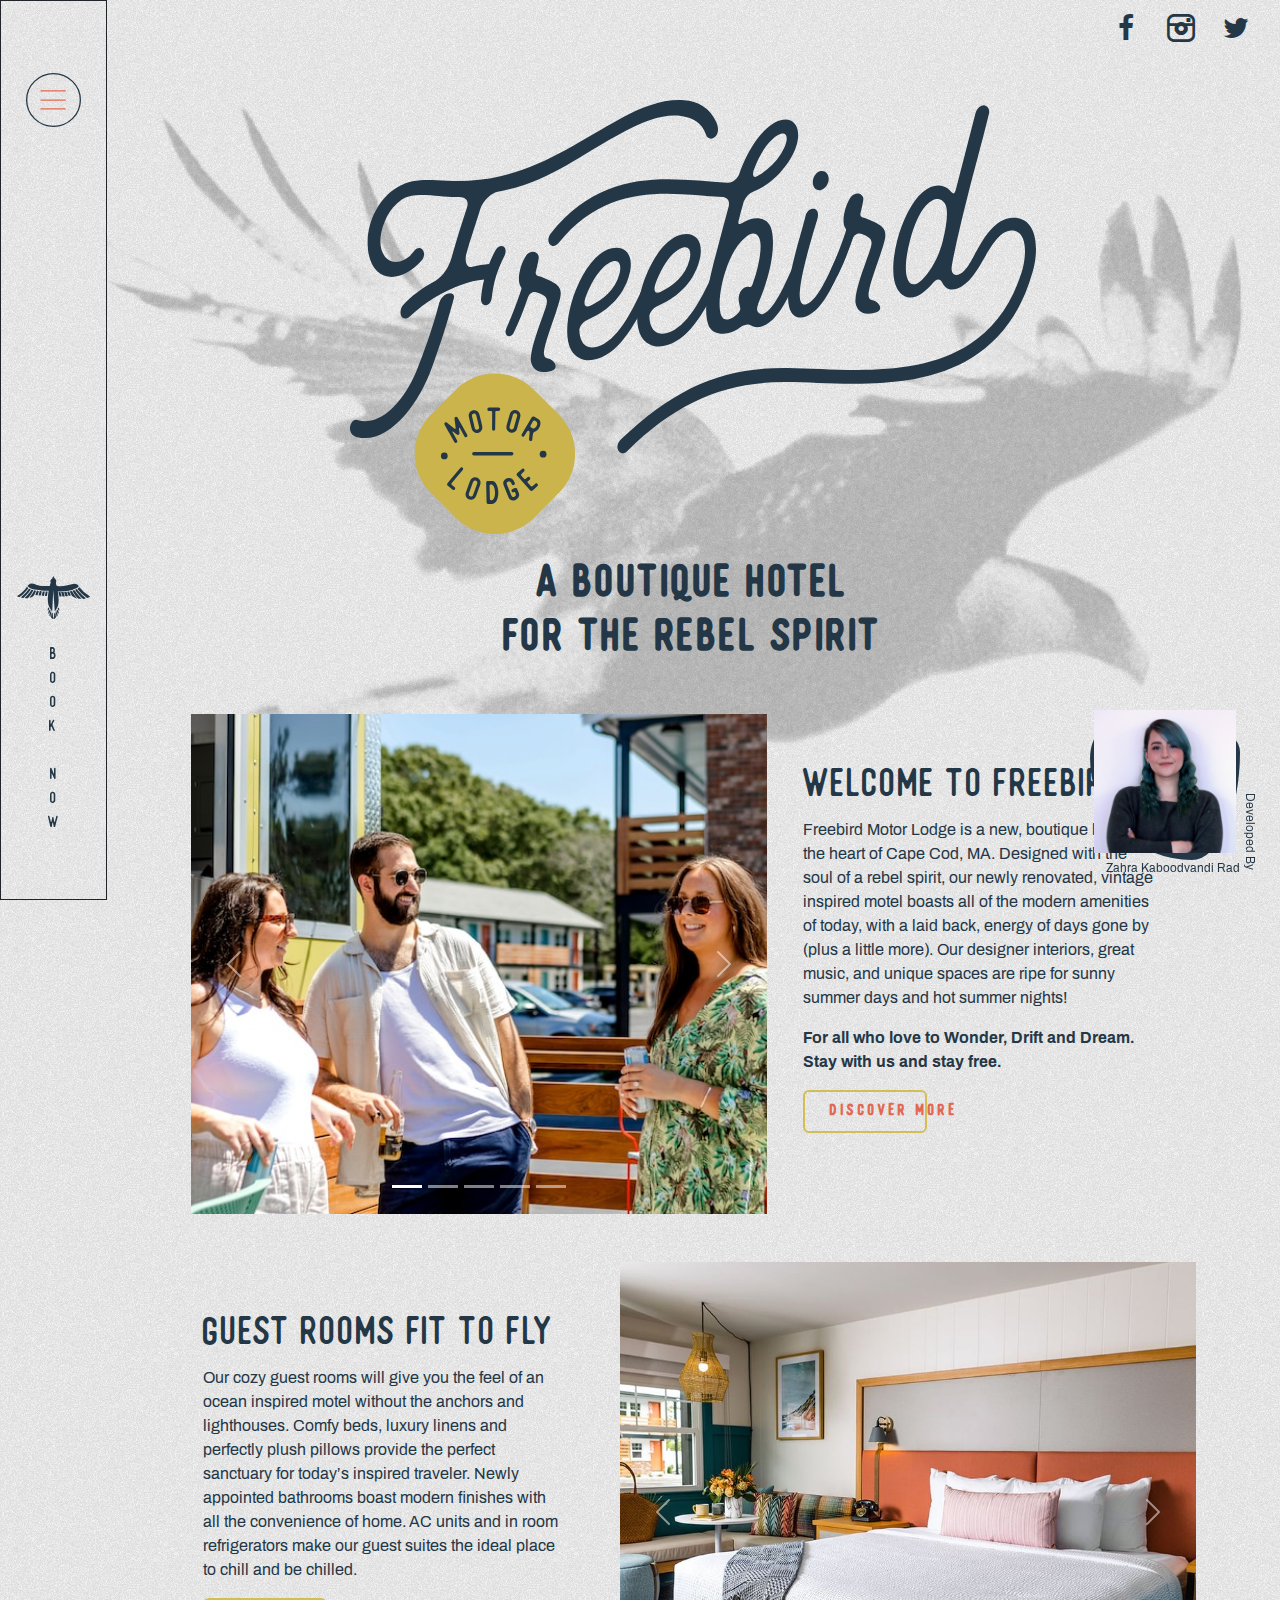
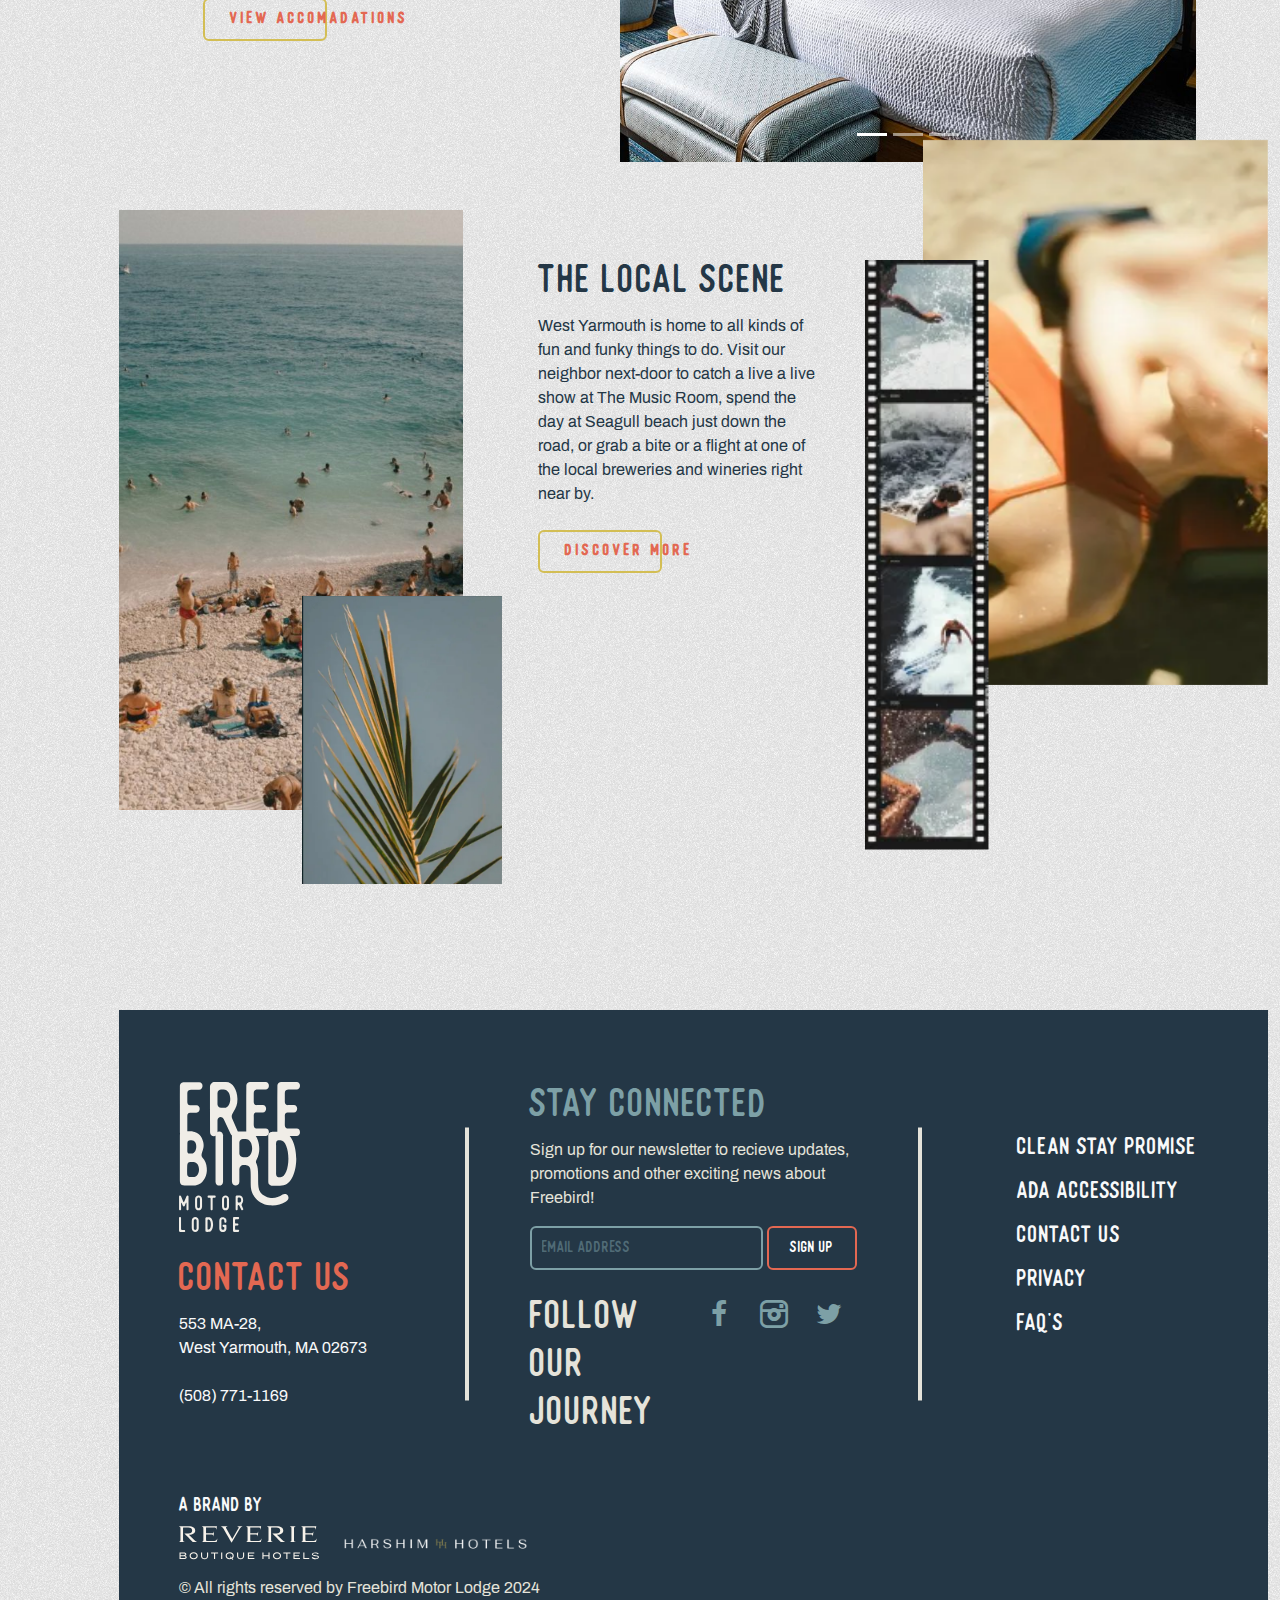
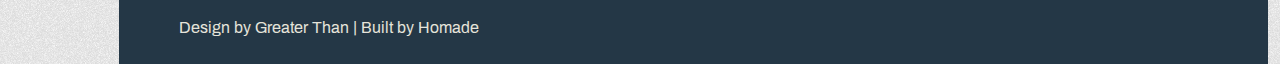
<file: index.html>
<!DOCTYPE html>
<html lang="en">

<head>
    <meta charset="UTF-8">
    <meta name="viewport" content="width=device-width, initial-scale=1.0">
    <title>Freebird Motor Lodge | A Boutique hotel For The Rebel Spirit</title>
    <link rel="stylesheet" href="font/fontello-906b2904/css/fontello.css">
    <link rel="stylesheet" href="styles/bootstrap.min.css">
    <link rel="stylesheet" href="fontello-6754ea83/css/fontello.css">
    <link rel="stylesheet" href="styles/master.css">
</head>

<body class="overflow-x-hidden">
    <div class="container-fluid">
        <div class="row">
            <aside
                class="d-none d-md-flex col-1 border border-dark h-100 py-5 px-xl-3 justify-content-between flex-column position-fixed align-items-center flex-wrap z-2">
                <figure class="w-75 d-flex justify-content-center mt-0 mt-lg-4 menu-hover" id="lg-button">
                    <img src="img/menu.svg" alt="" class="">
                </figure>
                <figure class="w-100 navBird-hover">
                    <img src="img/navBird.svg" alt="" class="w-100 mb-4">
                    <figcaption class="text-uppercase d-flex heritage justify-content-center pColor text-center">
                        b<br>o<br>
                        o<br>k<br><br>n<br>o<br>w</figcaption>
                </figure>
            </aside>
            <main class="col-12 col-md-11 position-absolute top-0 end-0 overflow-x-hidden">
                <div class="hero">
                    <figure
                        class="position-fixed position-sm-absolute d-flex d-md-none justify-content-center mt-5 menu menu-hover"
                        id="sm-menu">
                        <img src="img/menu.svg" alt="" class="">
                    </figure>
                    <div class="top-socials d-none d-md-flex position-absolute top-0
                    end-0 py-2 px-3">
                        <a href="">
                            <span class="icon-facebook fs-3 mx-2 pColor"></span>
                        </a>
                        <a href="">
                            <span class="icon-instagram fs-3 mx-2 pColor"></span>
                        </a>
                        <a href="">
                            <span class="icon-twitter fs-3 mx-2 pColor"></span>

                        </a>
                    </div>
                    <figure class="freeBird mx-auto mb-4">
                        <img src="img/freeBird.svg" alt="">
                    </figure>
                    <h1 class="heritage text-center pColor fw-bolder">A BOUTIQUE HOTEL <br> FOR THE REBEL SPIRIT</h1>
                </div>
                <section class="container w-100 px-md-3 px-lg-5">
                    <div class="row mt-5 px-lg-4 mb-5">
                        <div class="col-12 col-lg-7 slider">
                            <div id="carouselExampleIndicators" class="carousel slide h-100">
                                <div class="carousel-indicators">
                                    <button type="button" data-bs-target="#carouselExampleIndicators"
                                        data-bs-slide-to="0" class="active" aria-current="true"
                                        aria-label="Slide 1"></button>
                                    <button type="button" data-bs-target="#carouselExampleIndicators"
                                        data-bs-slide-to="1" aria-label="Slide 2"></button>
                                    <button type="button" data-bs-target="#carouselExampleIndicators"
                                        data-bs-slide-to="2" aria-label="Slide 3"></button>
                                    <button type="button" data-bs-target="#carouselExampleIndicators"
                                        data-bs-slide-to="3" aria-label="Slide 4"></button>
                                    <button type="button" data-bs-target="#carouselExampleIndicators"
                                        data-bs-slide-to="4" aria-label="Slide 5"></button>
                                </div>
                                <div class="carousel-inner h-100">
                                    <div class="carousel-item active h-100 position-relative">
                                        <img src="img/a1.jpg"
                                            class="d-block h-100 position-absolute top-50 start-50 translate-middle"
                                            alt="...">
                                    </div>
                                    <div class="carousel-item h-100 position-relative">
                                        <img src="img/a2.jpg"
                                            class="d-block h-100 position-absolute top-50 start-50 translate-middle"
                                            alt="...">
                                    </div>
                                    <div class="carousel-item h-100 position-relative">
                                        <img src="img/a5.jpg"
                                            class="d-block h-100 position-absolute top-50 start-50 translate-middle"
                                            alt="...">
                                    </div>
                                    <div class="carousel-item h-100 position-relative">
                                        <img src="img/a4.jpg"
                                            class="d-block h-100 position-absolute top-50 start-50 translate-middle"
                                            alt="...">
                                    </div>
                                    <div class="carousel-item h-100 position-relative">
                                        <img src="img/a3.jpg"
                                            class="d-block h-100 position-absolute top-50 start-50 translate-middle"
                                            alt="...">
                                    </div>
                                </div>
                                <button class="carousel-control-prev z-0" type="button"
                                    data-bs-target="#carouselExampleIndicators" data-bs-slide="prev">
                                    <span class="carousel-control-prev-icon" aria-hidden="true"></span>
                                    <span class="visually-hidden">Previous</span>
                                </button>
                                <button class="carousel-control-next z-0" type="button"
                                    data-bs-target="#carouselExampleIndicators" data-bs-slide="next">
                                    <span class="carousel-control-next-icon" aria-hidden="true"></span>
                                    <span class="visually-hidden">Next</span>
                                </button>
                            </div>
                        </div>
                        <div class="col-12 col-lg-5 pe-md-5 pe-lg-3 pe-xl-5 mt-5 mt-lg-0 mt-xl-5 ps-lg-4 ps-xl-4 mb-5">
                            <h2 class="heritage pColor text-uppercase fs-1">welcome to freebird</h2>
                            <p class="arch-reg pColor">Freebird Motor Lodge is a new, boutique hotel in the heart of
                                Cape Cod, MA. Designed with the soul of a rebel spirit,
                                our newly renovated, vintage inspired motel boasts all of the modern amenities of today,
                                with a laid back, energy of
                                days gone by (plus a little more). Our designer interiors, great music, and unique
                                spaces are ripe for sunny summer days
                                and hot summer nights!</p>
                            <p class="arch-bold pColor">
                                For all who love to Wonder, Drift and Dream.
                                <br>
                                Stay with us and stay free.
                            </p>
                            <a href="" class="text-decoration-none  rounded discover py-2 position-relative">
                                <span
                                    class="ml-5 heritage text-uppercase aColor text-decoration-none fw-bold position-absolute">discover
                                    more</span>
                            </a>
                        </div>
                    </div>
                    <div class="row mt-5 px-lg-4">
                        <div class="col-12 col-lg-5 pe-md-5 pe-lg-3 pe-xl-5 mt-5 mt-lg-5 mt-xl-5 ps-lg-4 ps-xl-4 mb-5">
                            <h2 class="heritage pColor text-uppercase fs-1">GUEST ROOMS FIT TO FLY
                            </h2>
                            <p class="arch-reg pColor">Our cozy guest rooms will give you the feel of an ocean inspired
                                motel without the anchors and lighthouses. Comfy beds,
                                luxury linens and perfectly plush pillows provide the perfect sanctuary for today’s
                                inspired traveler. Newly appointed
                                bathrooms boast modern finishes with all the convenience of home. AC units and in room
                                refrigerators make our guest
                                suites the ideal place to chill and be chilled.
                            </p>
                            <a href="" class="text-decoration-none  rounded discover py-2 position-relative">
                                <span
                                    class="ml-5 heritage text-uppercase aColor text-decoration-none fw-bold position-absolute">view
                                    accomadations</span>
                            </a>
                        </div>
                        <div class="col-12 col-lg-7 slider">
                            <div id="carousel2ExampleIndicators" class="carousel slide h-100">
                                <div class="carousel-indicators">
                                    <button type="button" data-bs-target="#carousel2ExampleIndicators"
                                        data-bs-slide-to="0" class="active" aria-current="true"
                                        aria-label="Slide 1"></button>
                                    <button type="button" data-bs-target="#carousel2ExampleIndicators"
                                        data-bs-slide-to="1" aria-label="Slide 2"></button>
                                    <button type="button" data-bs-target="#carousel2ExampleIndicators"
                                        data-bs-slide-to="2" aria-label="Slide 3"></button>
                                </div>
                                <div class="carousel-inner h-100">
                                    <div class="carousel-item active h-100 position-relative">
                                        <img src="img/b1.jpg"
                                            class="d-block h-100 position-absolute top-50 start-50 translate-middle"
                                            alt="...">
                                    </div>
                                    <div class="carousel-item h-100 position-relative">
                                        <img src="img/b2.jpg"
                                            class="d-block h-100 position-absolute top-50 start-50 translate-middle"
                                            alt="...">
                                    </div>
                                    <div class="carousel-item h-100 position-relative">
                                        <img src="img/b3.jpg"
                                            class="d-block h-100 position-absolute top-50 start-50 translate-middle"
                                            alt="...">
                                    </div>
                                </div>
                                <button class="carousel-control-prev" type="button"
                                    data-bs-target="#carousel2ExampleIndicators" data-bs-slide="prev">
                                    <span class="carousel-control-prev-icon" aria-hidden="true"></span>
                                    <span class="visually-hidden">Previous</span>
                                </button>
                                <button class="carousel-control-next" type="button"
                                    data-bs-target="#carousel2ExampleIndicators" data-bs-slide="next">
                                    <span class="carousel-control-next-icon" aria-hidden="true"></span>
                                    <span class="visually-hidden">Next</span>
                                </button>
                            </div>
                        </div>
                    </div>

                </section>
                <div class="last container w-100 px-md-3 px-lg-0">
                    <div
                        class="row mt-5 flex-column flex-lg-row justify-content-center align-content-center w-100 mx-auto">
                        <div class="col-12 col-lg-4 position-relative px-lg-0">
                            <figure class="position-absolute ms-2 ms-md-0 c1">
                                <img src="img/c1.jpg" alt="" class="object-fit-cover w-100 h-100">
                            </figure>
                            <figure class="position-absolute me-2 me-md-0 c2">
                                <img src="img/c2.webp" alt="" class="w-100">
                            </figure>
                        </div>
                        <div class="col-12 col-lg-4">
                            <div class="col-12 pe-md-5 pe-lg-5 pe-xl-5 mt-5 mt-lg-5 mt-xl-5 ps-xl-4 mb-5">
                                <h2 class="heritage pColor text-uppercase fs-1">THE LOCAL SCENE</h2>
                                <p class="arch-reg pColor mt-2 mb-4">West Yarmouth is home to all kinds of fun and funky
                                    things to
                                    do. Visit our neighbor next-door to catch a live a live
                                    show at The Music Room, spend the day at Seagull beach just down the road, or grab a
                                    bite or a flight at one of the
                                    local breweries and wineries right near by.
                                </p>
                                <a href="" class="text-decoration-none  rounded discover py-2 position-relative">
                                    <span
                                        class="ml-5 heritage text-uppercase aColor text-decoration-none fw-bold position-absolute">discover
                                        more</span>
                                </a>
                            </div>
                        </div>
                        <div class="col-12 col-lg-4 d-none d-lg-flex position-relative">
                            <figure class="position-absolute start-50 c3 z-2">
                                <img src="img/c3.webp" alt="" class="object-fit-cover w-100">
                            </figure>
                            <figure class="position-absolute c4">
                                <img src="img/c4.webp" alt="" class="object-fit-cover w-100 h-100">
                            </figure>
                        </div>
                    </div>
                </div>
                <footer class="py-4 px-md-5">
                    <div class="container mx-0">
                        <div class="row justify-content-between">
                            <div class="mt-5 col-lg-3">
                                <a href="" class="footerBird d-flex mb-4">
                                    <img src="img/f2.svg" alt="" class="w-100 h-100">
                                </a>
                                <div class="d-flex flex-column">
                                    <h4 class="aColor text-uppercase heritage fs-1">contact us</h4>
                                    <a href="" class="text-decoration-none text-light contact arch-reg extraColor">
                                        553 MA-28,
                                        <br>
                                        West Yarmouth, MA 02673
                                    </a>
                                    <a href=""
                                        class="text-decoration-none text-light contact mt-4 arch-reg extraColor">(508)
                                        771-1169</a>
                                </div>
                            </div>
                            <div class="mt-5 col-lg-4 divider position-relative">
                                <h4 class="hColor text-uppercase heritage fs-1">stay connected</h4>
                                <p class="extraColor arch-reg">Sign up for our newsletter to recieve updates, promotions
                                    and
                                    other exciting news
                                    about Freebird!</p>
                                <div class="d-flex gap-1">
                                    <input type="text" name=""
                                        class="rounded w-25 i1 heritage text-light text-uppercase"
                                        placeholder="Email Address">
                                    <input type="button" value="SIGN UP" class="rounded w-25 i2 heritage">
                                </div>
                                <div class="d-flex mt-4 footerSocial">
                                    <h4 class="text-uppercase extraColor fs-1 heritage">follow our journey</h4>
                                    <a href="">
                                        <span class="icon-facebook fs-3 mx-2 hColor"></span>
                                    </a>
                                    </a>
                                    <a href="">
                                        <span class="icon-instagram fs-3 mx-2 hColor"></span>
                                    </a>
                                    <a href="">
                                        <span class="icon-twitter fs-3 mx-2 hColor"></span>

                                    </a>
                                </div>
                            </div>
                            <div class="mt-5 col-lg-3">
                                <ul class="list-unstyled mt-lg-5 ms-lg-5">
                                    <li class="mb-2">
                                        <a href=""
                                            class="text-uppercase text-decoration-none text-light heritage fs-4">clean
                                            stay
                                            promise</a>
                                    </li>
                                    <li class="mb-2">
                                        <a href=""
                                            class="text-uppercase text-decoration-none text-light heritage fs-4">ada
                                            accessibility</a>
                                    </li>
                                    <li class="mb-2">
                                        <a href=""
                                            class="text-uppercase text-decoration-none text-light heritage fs-4">contact
                                            us</a>
                                    </li>
                                    <li class="mb-2">
                                        <a href=""
                                            class="text-uppercase text-decoration-none text-light heritage fs-4">privacy</a>
                                    </li>
                                    <li class="mb-2">
                                        <a href=""
                                            class="text-uppercase text-decoration-none text-light heritage fs-4">faq's</a>
                                    </li>
                                </ul>
                            </div>
                        </div>
                    </div>
                    <div class="container mx-0">
                        <div class="row flex-column flex-xxl-row mt-lg-5 justify-content-xxl-between">
                            <div class="flex-xxl-fill col-xxl-4 d-flex
                            flex-column">
                                <h5 class="text-uppercase heritage text-light">a brand by</h5>
                                <div class="d-flex flex-column flex-sm-row w-100 logos">
                                    <img src="img/f3.svg" alt="" class="">
                                    <img src="img/f1.png" alt="" class="">
                                </div>
                            </div>
                            <div class="mt-xxl-4 col-xxl-4 arch-reg extraColor mt-3 d-flex flex-wrap">© All rights reserved by Freebird
                                Motor Lodge 2024
                            </div>
                            <div class="mt-xxl-4 col-xxl-4 arch-reg extraColor mt-3 cRight">
                                Design by
                                <a href="" class="extraColor text-decoration-none">Greater Than</a>
                                | Built by
                                <a href="" class="extraColor text-decoration-none">Homade</a>
                            </div>
                        </div>
                    </div>
                </footer>
                <img src="img/hero.webp" alt="" class="position-absolute z-n1">
                <div class="sm-nav position-fixed start-0" id="menu">
                    <a href="" class="w-25 d-flex justify-content-center align-content-center mx-auto">
                        <img src="img/freeBird.svg" alt="" class="w-100 object-fit-cover">
                    </a>
                    <nav class="container w-100">
                        <ul class="list-unstyled row w-100">
                            <li class="w-100 ps-5">
                                <a href="" class="text-decoration-none pColor heritage text-uppercase fs-1">BOOK NOW</a>
                            </li>
                            <li class="w-100 ps-5">
                                <a href="" class="text-decoration-none pColor heritage text-uppercase fs-1">Specials</a>
                            </li>
                            <li class="w-100 ps-5">
                                <a href="" class="text-decoration-none pColor heritage text-uppercase fs-1">THE VIBE
                                    GALLERY</a>
                            </li>
                            <li class="w-100 ps-5">
                                <a href=""
                                    class="text-decoration-none pColor heritage text-uppercase fs-1">Accommodations</a>
                            </li>
                            <li class="w-100 ps-5">
                                <a href="" class="text-decoration-none pColor heritage text-uppercase fs-1">The Local
                                    Scene</a>
                            </li>
                            <li class="w-100 ps-5">
                                <a href="" class="text-decoration-none pColor heritage text-uppercase fs-1">Hotel
                                    Amenities</a>
                            </li>
                            <li class="w-100 ps-5">
                                <a href="" class="text-decoration-none pColor heritage text-uppercase fs-1">our blog</a>
                            </li>
                            <li class="w-100 ps-5">
                                <a href="" class="text-decoration-none pColor heritage text-uppercase fs-1">Contact
                                    US</a>
                            </li>
                        </ul>
                    </nav>
                </div>
            </main>
        </div>
    </div>
    <div class="zahra position-fixed d-flex justify-content-center align-items-center">
        <p class="position-absolute d-flex justify-content-end w-lg-100 text-center start-50 arch-reg">Developed By <br>
            <strong>Zahra Kaboodvandi Rad</strong>
        </p>
        <div class="w-100 h-100 d-flex justify-content-center align-content-center">
            <figure class="d-flex justify-content-center align-content-center position-relative">
                <img src="img/portrait.jpg" alt="" class="w-100
                h-100">
                <figcaption class="position-absolute d-flex flex-column justify-content-center align-items-center">
                    <a href="https://www.linkedin.com/in/zahra-kaboodvandi-rad-87b12021b?lipi=urn%3Ali%3Apage%3Ad_flagship3_profile_view_base_contact_details%3Bns0pgDfMRpiebwhon%2BlGBA%3D%3D"
                        class="icon-linkedin-circled text-decoration-none fw-bolder d-flex justify-content-center align-items-center"></a>
                    <a href="https://github.com/Zahra-Rad"
                        class="icon-github text-decoration-none fw-bolder d-flex justify-content-center align-items-center"></a>
                    <a href="https://www.instagram.com/zahra.rad_dev?utm_source=qr&igsh=MW1rN2kzcDdpcmNocA=="
                        class="icon-instagram text-decoration-none fw-bolder d-flex justify-content-center align-items-center"></a>
                    <a href="mailto:zahrakrad76@gmail.com"
                        class="icon-mail text-decoration-none fw-bolder d-flex justify-content-center align-items-center"></a>
                </figcaption>
            </figure>
        </div>
    </div>
    <script src="js/bootstrap.min.js"> </script>
    <script src="js/main.js"></script>
</body>

</html>
</file>
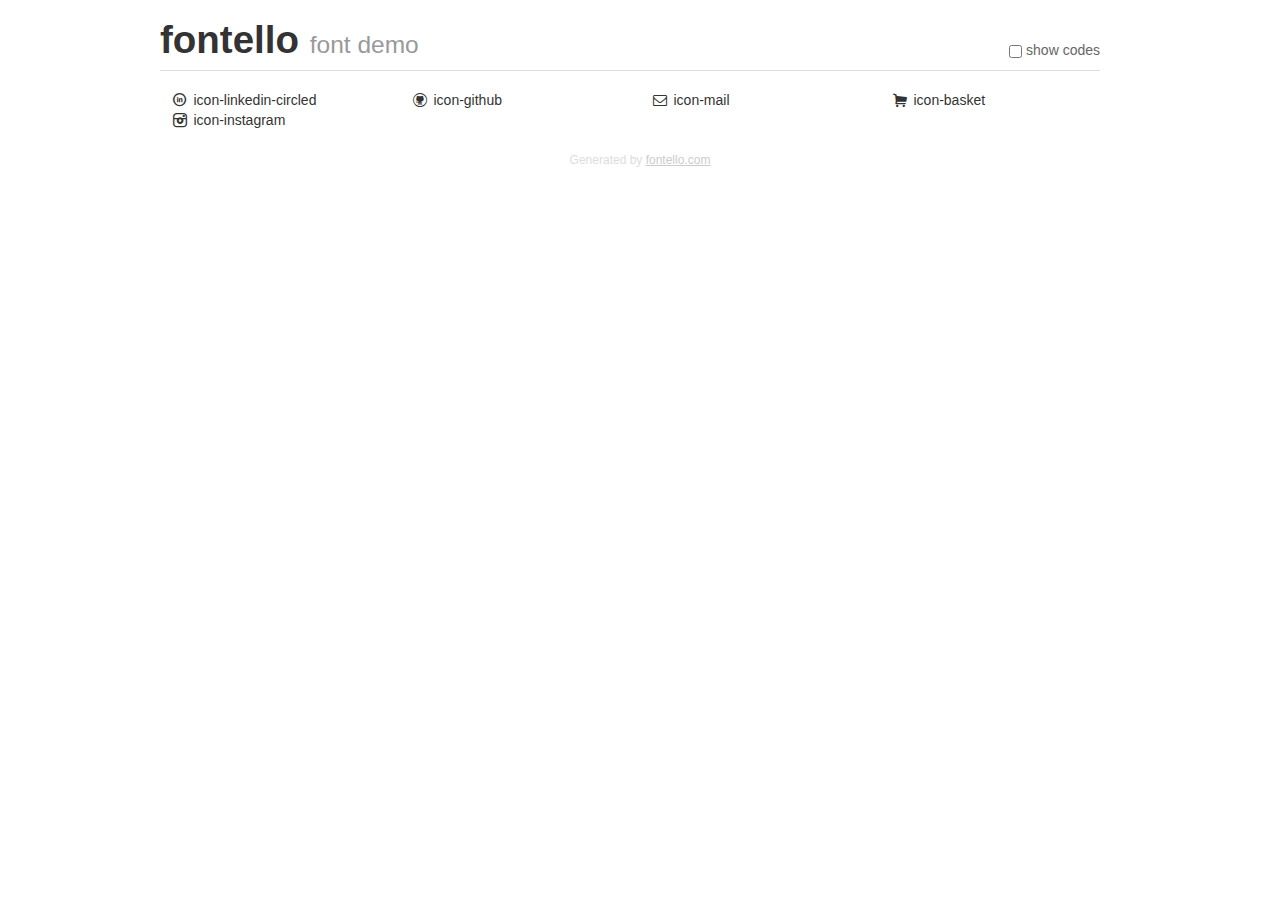
<file: fontello-6754ea83/demo.html>
<!DOCTYPE html>
<html>
  <head>
  <!--[if lt IE 9]><script language="javascript" type="text/javascript" src="//html5shim.googlecode.com/svn/trunk/html5.js"></script><![endif]-->
  <meta charset="UTF-8">
  <style>
    html {
      font-size: 100%;
      -webkit-text-size-adjust: 100%;
      -ms-text-size-adjust: 100%;
    }
    a:focus {
      outline: thin dotted #333;
      outline: 5px auto -webkit-focus-ring-color;
      outline-offset: -2px;
    }
    a:hover,
    a:active {
      outline: 0;
    }
    input {
      margin: 0;
      font-size: 100%;
      vertical-align: middle;
      *overflow: visible;
      line-height: normal;
    }
    input::-moz-focus-inner {
      padding: 0;
      border: 0;
    }
    body {
      margin: 0;
      font-family: "Helvetica Neue", Helvetica, Arial, sans-serif;
      font-size: 14px;
      line-height: 20px;
      color: #333;
      background-color: #fff;
    }
    a {
      color: #08c;
      text-decoration: none;
    }
    a:hover {
      color: #005580;
      text-decoration: underline;
    }
    .row {
      margin-left: -20px;
      *zoom: 1;
    }
    .row:before,
    .row:after {
      display: table;
      content: "";
      line-height: 0;
    }
    .row:after {
      clear: both;
    }
    .span3 {
      float: left;
      min-height: 1px;
      margin-left: 20px;
      width: 220px;
    }
    .container {
      width: 940px;
      margin-right: auto;
      margin-left: auto;
      *zoom: 1;
    }
    .container:before,
    .container:after {
      display: table;
      content: "";
      line-height: 0;
    }
    .container:after {
      clear: both;
    }
    small {
      font-size: 85%;
    }
    h1 {
      margin: 10px 0;
      font-family: inherit;
      font-weight: bold;
      line-height: 20px;
      color: inherit;
      text-rendering: optimizelegibility;
      line-height: 40px;
      font-size: 38.5px;
    }
    h1 small {
      font-weight: normal;
      line-height: 1;
      color: #999;
      font-size: 24.5px;
    }

    body {
      margin-top: 90px;
    }
    .header {
      position: fixed;
      top: 0;
      left: 50%;
      margin-left: -480px;
      background-color: #fff;
      border-bottom: 1px solid #ddd;
      padding-top: 10px;
      z-index: 10;
    }
    .footer {
      color: #ddd;
      font-size: 12px;
      text-align: center;
      margin-top: 20px;
    }
    .footer a {
      color: #ccc;
      text-decoration: underline;
    }
    .the-icons {
      font-size: 14px;
      line-height: 24px;
    }
    .switch {
      position: absolute;
      right: 0;
      bottom: 10px;
      color: #666;
    }
    .switch input {
      margin-right: 0.3em;
    }
    .codesOn .i-name {
      display: none;
    }
    .codesOn .i-code {
      display: inline;
    }
    .i-code {
      display: none;
    }
    @font-face {
      font-family: 'fontello';
      src: url('./font/fontello.eot?27303189');
      src: url('./font/fontello.eot?27303189#iefix') format('embedded-opentype'),
           url('./font/fontello.woff?27303189') format('woff'),
           url('./font/fontello.ttf?27303189') format('truetype'),
           url('./font/fontello.svg?27303189#fontello') format('svg');
      font-weight: normal;
      font-style: normal;
    }
    .demo-icon {
      font-family: "fontello";
      font-style: normal;
      font-weight: normal;
      speak: never;
     
      display: inline-block;
      text-decoration: inherit;
      width: 1em;
      margin-right: .2em;
      text-align: center;
      /* opacity: .8; */
     
      /* For safety - reset parent styles, that can break glyph codes*/
      font-variant: normal;
      text-transform: none;
     
      /* fix buttons height, for twitter bootstrap */
      line-height: 1em;
     
      /* Animation center compensation - margins should be symmetric */
      /* remove if not needed */
      margin-left: .2em;
     
      /* You can be more comfortable with increased icons size */
      /* font-size: 120%; */
     
      /* Font smoothing. That was taken from TWBS */
      -webkit-font-smoothing: antialiased;
      -moz-osx-font-smoothing: grayscale;
     
      /* Uncomment for 3D effect */
      /* text-shadow: 1px 1px 1px rgba(127, 127, 127, 0.3); */
    }
    </style>
    <link rel="stylesheet" href="css/animation.css"><!--[if IE 7]><link rel="stylesheet" href="css/" + font.fontname + "-ie7.css"><![endif]-->
    <script>
      function toggleCodes(on) {
        var obj = document.getElementById('icons');
      
        if (on) {
          obj.className += ' codesOn';
        } else {
          obj.className = obj.className.replace(' codesOn', '');
        }
      }
    </script>
  </head>
  <body>
    <div class="container header">
      <h1>fontello <small>font demo</small></h1>
      <label class="switch">
        <input type="checkbox" onclick="toggleCodes(this.checked)">show codes
      </label>
    </div>
    <div class="container" id="icons">
      <div class="row">
        <div class="span3" title="Code: 0xe800">
          <i class="demo-icon icon-linkedin-circled">&#xe800;</i> <span class="i-name">icon-linkedin-circled</span><span class="i-code">0xe800</span>
        </div>
        <div class="span3" title="Code: 0xe801">
          <i class="demo-icon icon-github">&#xe801;</i> <span class="i-name">icon-github</span><span class="i-code">0xe801</span>
        </div>
        <div class="span3" title="Code: 0xe802">
          <i class="demo-icon icon-mail">&#xe802;</i> <span class="i-name">icon-mail</span><span class="i-code">0xe802</span>
        </div>
        <div class="span3" title="Code: 0xe803">
          <i class="demo-icon icon-basket">&#xe803;</i> <span class="i-name">icon-basket</span><span class="i-code">0xe803</span>
        </div>
      </div>
      <div class="row">
        <div class="span3" title="Code: 0xf31e">
          <i class="demo-icon icon-instagram">&#xf31e;</i> <span class="i-name">icon-instagram</span><span class="i-code">0xf31e</span>
        </div>
      </div>
    </div>
    <div class="container footer">Generated by <a href="https://fontello.com">fontello.com</a></div>
  </body>
</html>
</file>
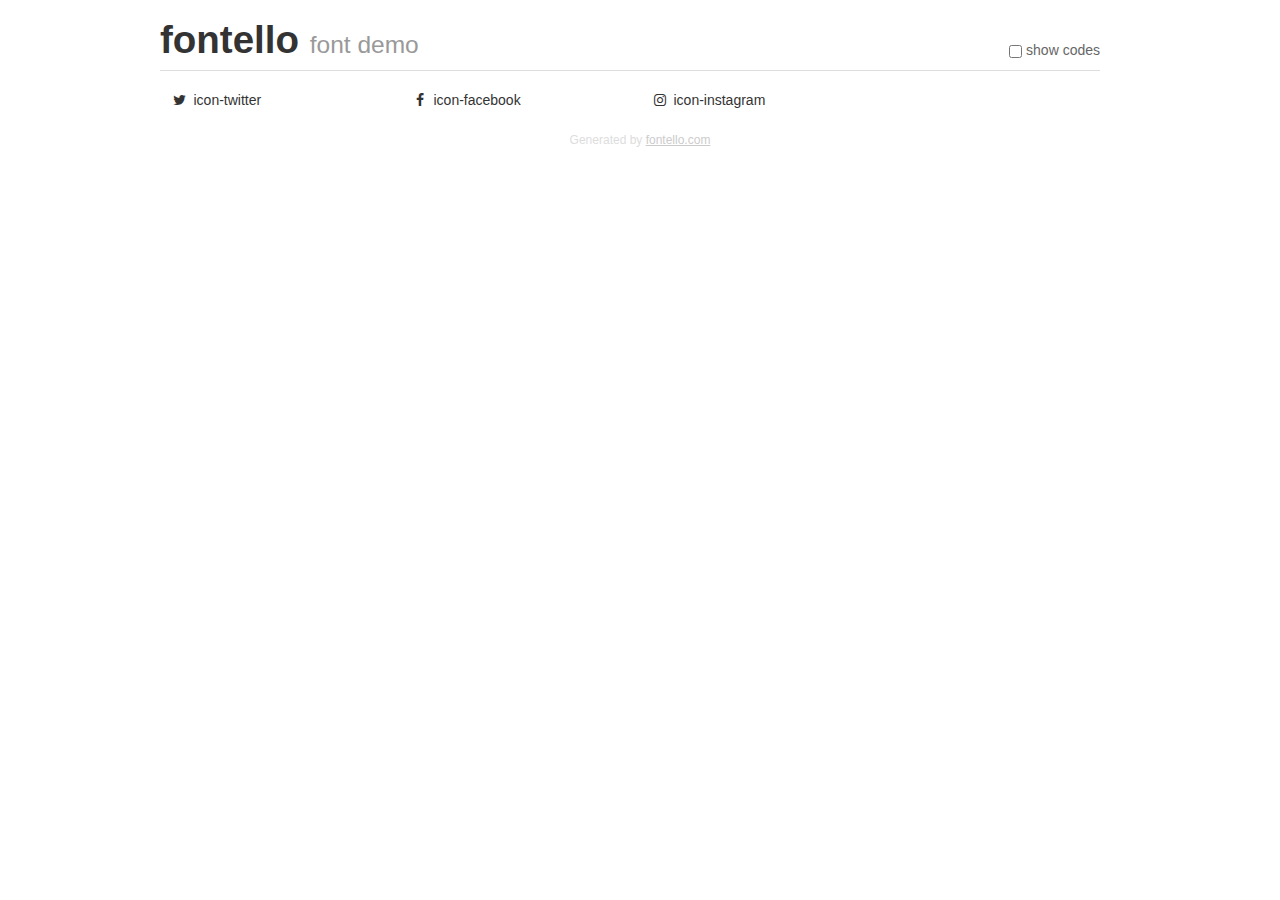
<file: font/fontello-906b2904/demo.html>
<!DOCTYPE html>
<html>
  <head>
  <!--[if lt IE 9]><script language="javascript" type="text/javascript" src="//html5shim.googlecode.com/svn/trunk/html5.js"></script><![endif]-->
  <meta charset="UTF-8">
  <style>
    html {
      font-size: 100%;
      -webkit-text-size-adjust: 100%;
      -ms-text-size-adjust: 100%;
    }
    a:focus {
      outline: thin dotted #333;
      outline: 5px auto -webkit-focus-ring-color;
      outline-offset: -2px;
    }
    a:hover,
    a:active {
      outline: 0;
    }
    input {
      margin: 0;
      font-size: 100%;
      vertical-align: middle;
      *overflow: visible;
      line-height: normal;
    }
    input::-moz-focus-inner {
      padding: 0;
      border: 0;
    }
    body {
      margin: 0;
      font-family: "Helvetica Neue", Helvetica, Arial, sans-serif;
      font-size: 14px;
      line-height: 20px;
      color: #333;
      background-color: #fff;
    }
    a {
      color: #08c;
      text-decoration: none;
    }
    a:hover {
      color: #005580;
      text-decoration: underline;
    }
    .row {
      margin-left: -20px;
      *zoom: 1;
    }
    .row:before,
    .row:after {
      display: table;
      content: "";
      line-height: 0;
    }
    .row:after {
      clear: both;
    }
    .span3 {
      float: left;
      min-height: 1px;
      margin-left: 20px;
      width: 220px;
    }
    .container {
      width: 940px;
      margin-right: auto;
      margin-left: auto;
      *zoom: 1;
    }
    .container:before,
    .container:after {
      display: table;
      content: "";
      line-height: 0;
    }
    .container:after {
      clear: both;
    }
    small {
      font-size: 85%;
    }
    h1 {
      margin: 10px 0;
      font-family: inherit;
      font-weight: bold;
      line-height: 20px;
      color: inherit;
      text-rendering: optimizelegibility;
      line-height: 40px;
      font-size: 38.5px;
    }
    h1 small {
      font-weight: normal;
      line-height: 1;
      color: #999;
      font-size: 24.5px;
    }

    body {
      margin-top: 90px;
    }
    .header {
      position: fixed;
      top: 0;
      left: 50%;
      margin-left: -480px;
      background-color: #fff;
      border-bottom: 1px solid #ddd;
      padding-top: 10px;
      z-index: 10;
    }
    .footer {
      color: #ddd;
      font-size: 12px;
      text-align: center;
      margin-top: 20px;
    }
    .footer a {
      color: #ccc;
      text-decoration: underline;
    }
    .the-icons {
      font-size: 14px;
      line-height: 24px;
    }
    .switch {
      position: absolute;
      right: 0;
      bottom: 10px;
      color: #666;
    }
    .switch input {
      margin-right: 0.3em;
    }
    .codesOn .i-name {
      display: none;
    }
    .codesOn .i-code {
      display: inline;
    }
    .i-code {
      display: none;
    }
    @font-face {
      font-family: 'fontello';
      src: url('./font/fontello.eot?26071913');
      src: url('./font/fontello.eot?26071913#iefix') format('embedded-opentype'),
           url('./font/fontello.woff?26071913') format('woff'),
           url('./font/fontello.ttf?26071913') format('truetype'),
           url('./font/fontello.svg?26071913#fontello') format('svg');
      font-weight: normal;
      font-style: normal;
    }
    .demo-icon {
      font-family: "fontello";
      font-style: normal;
      font-weight: normal;
      speak: never;
     
      display: inline-block;
      text-decoration: inherit;
      width: 1em;
      margin-right: .2em;
      text-align: center;
      /* opacity: .8; */
     
      /* For safety - reset parent styles, that can break glyph codes*/
      font-variant: normal;
      text-transform: none;
     
      /* fix buttons height, for twitter bootstrap */
      line-height: 1em;
     
      /* Animation center compensation - margins should be symmetric */
      /* remove if not needed */
      margin-left: .2em;
     
      /* You can be more comfortable with increased icons size */
      /* font-size: 120%; */
     
      /* Font smoothing. That was taken from TWBS */
      -webkit-font-smoothing: antialiased;
      -moz-osx-font-smoothing: grayscale;
     
      /* Uncomment for 3D effect */
      /* text-shadow: 1px 1px 1px rgba(127, 127, 127, 0.3); */
    }
    </style>
    <link rel="stylesheet" href="css/animation.css"><!--[if IE 7]><link rel="stylesheet" href="css/" + font.fontname + "-ie7.css"><![endif]-->
    <script>
      function toggleCodes(on) {
        var obj = document.getElementById('icons');
      
        if (on) {
          obj.className += ' codesOn';
        } else {
          obj.className = obj.className.replace(' codesOn', '');
        }
      }
    </script>
  </head>
  <body>
    <div class="container header">
      <h1>fontello <small>font demo</small></h1>
      <label class="switch">
        <input type="checkbox" onclick="toggleCodes(this.checked)">show codes
      </label>
    </div>
    <div class="container" id="icons">
      <div class="row">
        <div class="span3" title="Code: 0xf099">
          <i class="demo-icon icon-twitter">&#xf099;</i> <span class="i-name">icon-twitter</span><span class="i-code">0xf099</span>
        </div>
        <div class="span3" title="Code: 0xf09a">
          <i class="demo-icon icon-facebook">&#xf09a;</i> <span class="i-name">icon-facebook</span><span class="i-code">0xf09a</span>
        </div>
        <div class="span3" title="Code: 0xf16d">
          <i class="demo-icon icon-instagram">&#xf16d;</i> <span class="i-name">icon-instagram</span><span class="i-code">0xf16d</span>
        </div>
      </div>
    </div>
    <div class="container footer">Generated by <a href="https://fontello.com">fontello.com</a></div>
  </body>
</html>
</file>
<file: font/fontello-906b2904/css/fontello.css>
@font-face {
  font-family: 'fontello';
  src: url('../font/fontello.eot?27831224');
  src: url('../font/fontello.eot?27831224#iefix') format('embedded-opentype'),
       url('../font/fontello.woff2?27831224') format('woff2'),
       url('../font/fontello.woff?27831224') format('woff'),
       url('../font/fontello.ttf?27831224') format('truetype'),
       url('../font/fontello.svg?27831224#fontello') format('svg');
  font-weight: normal;
  font-style: normal;
}
/* Chrome hack: SVG is rendered more smooth in Windozze. 100% magic, uncomment if you need it. */
/* Note, that will break hinting! In other OS-es font will be not as sharp as it could be */
/*
@media screen and (-webkit-min-device-pixel-ratio:0) {
  @font-face {
    font-family: 'fontello';
    src: url('../font/fontello.svg?27831224#fontello') format('svg');
  }
}
*/
[class^="icon-"]:before, [class*=" icon-"]:before {
  font-family: "fontello";
  font-style: normal;
  font-weight: normal;
  speak: never;

  display: inline-block;
  text-decoration: inherit;
  width: 1em;
  margin-right: .2em;
  text-align: center;
  /* opacity: .8; */

  /* For safety - reset parent styles, that can break glyph codes*/
  font-variant: normal;
  text-transform: none;

  /* fix buttons height, for twitter bootstrap */
  line-height: 1em;

  /* Animation center compensation - margins should be symmetric */
  /* remove if not needed */
  margin-left: .2em;

  /* you can be more comfortable with increased icons size */
  /* font-size: 120%; */

  /* Font smoothing. That was taken from TWBS */
  -webkit-font-smoothing: antialiased;
  -moz-osx-font-smoothing: grayscale;

  /* Uncomment for 3D effect */
  /* text-shadow: 1px 1px 1px rgba(127, 127, 127, 0.3); */
}

.icon-twitter:before { content: '\f099'; } /* '' */
.icon-facebook:before { content: '\f09a'; } /* '' */
.icon-instagram:before { content: '\f16d'; } /* '' */
</file>
<file: fontello-6754ea83/css/fontello.css>
@font-face {
  font-family: 'fontello';
  src: url('../font/fontello.eot?21525565');
  src: url('../font/fontello.eot?21525565#iefix') format('embedded-opentype'),
       url('../font/fontello.woff2?21525565') format('woff2'),
       url('../font/fontello.woff?21525565') format('woff'),
       url('../font/fontello.ttf?21525565') format('truetype'),
       url('../font/fontello.svg?21525565#fontello') format('svg');
  font-weight: normal;
  font-style: normal;
}
/* Chrome hack: SVG is rendered more smooth in Windozze. 100% magic, uncomment if you need it. */
/* Note, that will break hinting! In other OS-es font will be not as sharp as it could be */
/*
@media screen and (-webkit-min-device-pixel-ratio:0) {
  @font-face {
    font-family: 'fontello';
    src: url('../font/fontello.svg?21525565#fontello') format('svg');
  }
}
*/
[class^="icon-"]:before, [class*=" icon-"]:before {
  font-family: "fontello";
  font-style: normal;
  font-weight: normal;
  speak: never;

  display: inline-block;
  text-decoration: inherit;
  width: 1em;
  margin-right: .2em;
  text-align: center;
  /* opacity: .8; */

  /* For safety - reset parent styles, that can break glyph codes*/
  font-variant: normal;
  text-transform: none;

  /* fix buttons height, for twitter bootstrap */
  line-height: 1em;

  /* Animation center compensation - margins should be symmetric */
  /* remove if not needed */
  margin-left: .2em;

  /* you can be more comfortable with increased icons size */
  /* font-size: 120%; */

  /* Font smoothing. That was taken from TWBS */
  -webkit-font-smoothing: antialiased;
  -moz-osx-font-smoothing: grayscale;

  /* Uncomment for 3D effect */
  /* text-shadow: 1px 1px 1px rgba(127, 127, 127, 0.3); */
}

.icon-linkedin-circled:before { content: '\e800'; } /* '' */
.icon-github:before { content: '\e801'; } /* '' */
.icon-mail:before { content: '\e802'; } /* '' */
.icon-basket:before { content: '\e803'; } /* '' */
.icon-instagram:before { content: '\f31e'; } /* '' */
</file>
<file: styles/master.css>
@font-face {
  font-family: "Archivo-Bold";
  src: url("../font/Archivo-Bold.woff");
}
@font-face {
  font-family: "Archivo-Regular";
  src: url("../font/Archivo-Regular.woff");
}
@font-face {
  font-family: "Heritage";
  src: url("../font/Heritage_Sans_Alternates.woff");
}
::-webkit-scrollbar {
  width: 10px;
}

::-webkit-scrollbar-track {
  background: #e5e3da;
}

::-webkit-scrollbar-thumb {
  background: #243746;
  border-radius: 5px;
}

* {
  margin: 0;
  padding: 0;
  box-sizing: border-box;
}

body {
  background-image: url(../img/bg.png), linear-gradient(#e8e5dc, #e8e5dc);
  background-size: 200px, auto;
}

.heritage {
  font-family: "Heritage", sans-serif;
}

.arch-reg {
  font-family: "Archivo-Regular", sans-serif;
}

.arch-bold {
  font-family: "Archivo-Bold", sans-serif;
}

.pColor {
  color: #243746;
}

.aColor {
  color: #e36852;
}

.extraColor {
  color: #e5e3da;
}

.hColor {
  color: #7da0a6;
}

#sm-menu {
  border-radius: 50%;
  z-index: 99 !important;
  background: #e5e3da;
}

.sm-nav {
  top: -100%;
  width: 100vw;
  height: 100vh;
  background: #e5e3da;
  transition: 1s !important;
}
.sm-nav > a {
  margin-top: 8vh;
}
.sm-nav > nav > ul > li {
  margin-top: 1.5vh !important;
}
.sm-nav > nav > ul > li > a {
  transition: 0.2s ease-in-out !important;
}
.sm-nav > nav > ul > li:hover > a {
  color: #e36852;
}

.active {
  top: 0%;
}

.navBird-hover > * {
  transition: 0.2s ease-in-out !important;
}
.navBird-hover:hover > img {
  margin-bottom: 35px !important;
}
.navBird-hover:hover > figcaption {
  color: #e36852;
}

.menu {
  width: 44px;
  right: 80px;
}

.menu-hover > img {
  transform: rotate(0);
  transition: 0.2s ease-in-out !important;
}
.menu-hover:hover > img {
  transform: rotate(180deg);
}

.hero ~ img {
  opacity: 0.25;
  right: 50%;
  transform: translateX(50%);
  width: 500px;
  top: 2%;
}
.hero > h1 {
  font-size: 45px;
  letter-spacing: 1.5px;
}
.hero ~ section {
  max-width: 100% !important;
}
.hero ~ section > div > div.slider {
  height: 500px !important;
}
.hero ~ .last {
  max-width: 100% !important;
}
.hero ~ .last > div > div:nth-of-type(1) {
  height: 400px;
}

.top-socials > a > span {
  transition: 0.2s ease-in-out !important;
}
.top-socials > a:hover > span {
  color: #e36852;
}

.freeBird {
  width: 100%;
  max-width: 500px;
  padding-top: 25%;
}

.discover {
  border: 2px solid #d3be54 !important;
  width: 124px;
  display: flex;
  height: 43px;
  transition: 0.2s ease-in-out !important;
}
.discover > span {
  width: 200px;
  letter-spacing: 3px;
  top: 50%;
  left: 25px;
  transform: translateY(-50%);
}
.discover:hover {
  width: 230px;
}

.c1 {
  width: 275px;
  height: 400px;
}

.c2 {
  width: 200px;
  height: 300px;
  bottom: -60px;
  right: 0;
}

footer {
  background-color: #243746;
}
footer > div {
  max-width: 100% !important;
}
footer ul > li > a {
  transition: 0.2s ease-in-out !important;
}
footer ul > li > a:hover {
  color: #e36852 !important;
}

.footerBird {
  height: 150px !important;
  width: -moz-fit-content;
  width: fit-content;
}

.contact {
  transition: 0.2s ease-in-out !important;
}
.contact:hover {
  color: #e36852 !important;
}

.i1 {
  border: 2px solid #7da0a6;
  background-color: transparent;
  flex-grow: 1;
  height: 44px;
  padding: 10px;
}
.i1:focus {
  caret-color: white;
  outline: none;
}
.i1::-moz-placeholder {
  color: rgba(125, 160, 166, 0.5137254902);
}
.i1::placeholder {
  color: rgba(125, 160, 166, 0.5137254902);
}

.i2 {
  border: 2px solid #e36852;
  width: 90px !important;
  background: transparent;
  color: white;
  height: 44px;
  transition: 0.2s ease-in-out !important;
}
.i2:hover {
  width: 150px !important;
}

.footerSocial > a {
  width: -moz-fit-content;
  width: fit-content;
  height: -moz-fit-content;
  height: fit-content;
  transition: 0.2s ease-in-out !important;
  color: #e36852;
}
.footerSocial > a:hover {
  border-bottom: 4px solid #e36852;
}

.logos {
  gap: 20px;
  align-content: center;
}
.logos > img {
  max-height: 40px;
  -o-object-fit: contain;
     object-fit: contain;
}
.logos > img:nth-of-type(1) {
  max-width: 140px;
}
.logos > img:nth-of-type(2) {
  width: auto;
  max-width: 200px;
}

.cRight > a {
  transition: 0.2s ease-in-out !important;
}
.cRight > a:hover {
  color: #e36852 !important;
}

.zahra {
  width: 90px;
  height: 90px;
  bottom: 40px;
  right: 80px;
}
.zahra > p {
  top: 90px;
  width: 100px;
  font-weight: 200;
  color: #243746;
  line-height: 10px;
  flex-wrap: wrap;
  font-size: 12px;
  transform: translateX(-50%) rotate(90deg);
  transform-origin: right;
}
.zahra > p > strong {
  transform: translateX(-2px) rotate(-90deg);
  transform-origin: right;
}
.zahra > div {
  background-color: #243746;
  border-radius: 33% 67% 32% 68%/32% 28% 72% 68%;
  animation: format 10s ease-in-out infinite alternate;
}
.zahra > div > figure {
  width: 95%;
  height: 95%;
  cursor: pointer;
}
.zahra > div > figure > img {
  z-index: 15;
  animation: format2 10s ease-in-out infinite alternate;
}
.zahra > div > figure > figcaption > a {
  z-index: 10 !important;
  color: #243746;
  font-size: 12px;
  width: 60px;
  height: 20px;
  transform: translateX(0) translateY(0);
  transition: all 0.5s ease-in-out;
}
.zahra > div > figure > figcaption > a:nth-of-type(1) {
  transition-delay: 0s;
}
.zahra > div > figure > figcaption > a:nth-of-type(2) {
  transition-delay: 0.2s;
}
.zahra > div > figure > figcaption > a:nth-of-type(3) {
  transition-delay: 0.4s;
}
.zahra > div > figure > figcaption > a:nth-of-type(4) {
  transition-delay: 0.6s;
}
.zahra > div > figure:hover > figcaption > a {
  transform: translateX(-70px) translateY(0);
  color: #e36852;
}

@keyframes format {
  0% {
    border-radius: 51% 49% 37% 63%/63% 60% 40% 37%;
  }
  25% {
    border-radius: 68% 32% 59% 41%/63% 60% 40% 37%;
  }
  50% {
    border-radius: 49% 51% 69% 31%/40% 50% 50% 60%;
  }
  75% {
    border-radius: 58% 42% 47% 53%/66% 56% 44% 34%;
  }
  100% {
    border-radius: 40% 60% 62% 38%/56% 40% 60% 44%;
  }
}
@keyframes format2 {
  0% {
    border-radius: 52% 48% 41% 59%/35% 40% 60% 65%;
  }
  25% {
    border-radius: 68% 32% 52% 48%/55% 48% 52% 45%;
  }
  50% {
    border-radius: 58% 42% 37% 63%/40% 65% 35% 60%;
  }
  75% {
    border-radius: 45% 55% 55% 45%/58% 48% 52% 42%;
  }
  100% {
    border-radius: 68% 32% 59% 41%/63% 60% 40% 37%;
  }
}
@media screen and (min-width: 576px) {
  .zahra {
    right: 40px;
  }
  .menu {
    right: 30px;
  }
}
@media screen and (min-width: 768px) {
  .hero ~ img {
    width: 750px;
    top: 10dvh;
  }
  .freeBird {
    max-width: 700px;
    width: 100%;
    padding-top: 100px;
  }
  .c1 {
    width: 90%;
    height: 400px;
  }
  .c2 {
    bottom: -20%;
  }
  .zahra {
    width: 120px;
    height: 120px;
  }
  .zahra > p {
    top: 120px;
    width: 140px;
  }
  .zahra > div > figure > figcaption a {
    font-size: 16px !important;
    height: 28px !important;
  }
  .zahra > div > figure:hover > figcaption > a {
    transform: translateX(-80px) translateY(0);
  }
  .sm-nav > a {
    margin-top: 5vh;
    width: 130px !important;
  }
  .sm-nav > nav > ul > li {
    margin-top: 1.5vh !important;
    margin-left: 3% !important;
  }
}
.active {
  top: 0%;
}

@media screen and (min-width: 992px) {
  .hero ~ img {
    width: 1200px;
  }
  .freeBird {
    max-width: 686px;
    width: 100%;
    padding-top: 100px;
  }
  .c1 {
    width: 90%;
    height: 600px;
  }
  .c2 {
    bottom: -17%;
  }
  .c3 {
    width: 125px;
    height: 600px;
    left: -20px !important;
    top: 50px;
  }
  .c4 {
    max-width: 90%;
    width: 400px;
    height: 545px;
    top: -70px;
    right: 0px;
  }
  .last > div > div:nth-of-type(1) {
    height: 600px !important;
  }
  footer {
    margin-top: 200px;
  }
  .i2:hover {
    width: 110px !important;
  }
  .divider::before, .divider::after {
    content: "";
    width: 4px;
    height: 75%;
    background-color: #e5e3da;
    position: absolute;
    top: 50%;
    transform: translateY(-50%);
  }
  .divider::before {
    left: -15%;
  }
  .divider::after {
    right: -15%;
  }
  .zahra {
    width: 150px;
    height: 150px;
  }
  .zahra > p {
    top: 150px;
    width: 160px;
  }
  .zahra > div > figure > figcaption a {
    font-size: 18px !important;
    height: 35px !important;
  }
  .zahra > div > figure:hover > figcaption > a {
    transform: translateX(-90px) translateY(0);
  }
  .sm-nav {
    width: 30% !important;
  }
  .sm-nav > a {
    margin-top: 8vh;
    margin-left: calc(30% + 40px) !important;
  }
  .sm-nav > nav > ul > li {
    margin-top: 2vh !important;
    margin-left: 5vw !important;
  }
  .sm-nav > nav > ul > li > a {
    font-size: 30px !important;
  }
}
.active {
  top: 0%;
}

@media screen and (min-width: 1200px) {
  .sm-nav > a {
    margin-top: 8vh;
    margin-left: calc(30% + 65px) !important;
  }
  .sm-nav > nav > ul > li {
    margin-top: 2vh !important;
    margin-left: 8vw !important;
  }
  .sm-nav > nav > ul > li > a {
    font-size: 30px !important;
  }
  .active {
    top: 0%;
  }
}
@media screen and (min-width: 1400px) {
  .fit {
    width: -moz-fit-content;
    width: fit-content;
  }
}/*# sourceMappingURL=master.css.map */
</file>
<file: fontello-6754ea83/css/animation.css>
/*
   Animation example, for spinners
*/
.animate-spin {
  -moz-animation: spin 2s infinite linear;
  -o-animation: spin 2s infinite linear;
  -webkit-animation: spin 2s infinite linear;
  animation: spin 2s infinite linear;
  display: inline-block;
}
@-moz-keyframes spin {
  0% {
    -moz-transform: rotate(0deg);
    -o-transform: rotate(0deg);
    -webkit-transform: rotate(0deg);
    transform: rotate(0deg);
  }

  100% {
    -moz-transform: rotate(359deg);
    -o-transform: rotate(359deg);
    -webkit-transform: rotate(359deg);
    transform: rotate(359deg);
  }
}
@-webkit-keyframes spin {
  0% {
    -moz-transform: rotate(0deg);
    -o-transform: rotate(0deg);
    -webkit-transform: rotate(0deg);
    transform: rotate(0deg);
  }

  100% {
    -moz-transform: rotate(359deg);
    -o-transform: rotate(359deg);
    -webkit-transform: rotate(359deg);
    transform: rotate(359deg);
  }
}
@-o-keyframes spin {
  0% {
    -moz-transform: rotate(0deg);
    -o-transform: rotate(0deg);
    -webkit-transform: rotate(0deg);
    transform: rotate(0deg);
  }

  100% {
    -moz-transform: rotate(359deg);
    -o-transform: rotate(359deg);
    -webkit-transform: rotate(359deg);
    transform: rotate(359deg);
  }
}
@-ms-keyframes spin {
  0% {
    -moz-transform: rotate(0deg);
    -o-transform: rotate(0deg);
    -webkit-transform: rotate(0deg);
    transform: rotate(0deg);
  }

  100% {
    -moz-transform: rotate(359deg);
    -o-transform: rotate(359deg);
    -webkit-transform: rotate(359deg);
    transform: rotate(359deg);
  }
}
@keyframes spin {
  0% {
    -moz-transform: rotate(0deg);
    -o-transform: rotate(0deg);
    -webkit-transform: rotate(0deg);
    transform: rotate(0deg);
  }

  100% {
    -moz-transform: rotate(359deg);
    -o-transform: rotate(359deg);
    -webkit-transform: rotate(359deg);
    transform: rotate(359deg);
  }
}
</file>
<file: font/fontello-906b2904/css/animation.css>
/*
   Animation example, for spinners
*/
.animate-spin {
  -moz-animation: spin 2s infinite linear;
  -o-animation: spin 2s infinite linear;
  -webkit-animation: spin 2s infinite linear;
  animation: spin 2s infinite linear;
  display: inline-block;
}
@-moz-keyframes spin {
  0% {
    -moz-transform: rotate(0deg);
    -o-transform: rotate(0deg);
    -webkit-transform: rotate(0deg);
    transform: rotate(0deg);
  }

  100% {
    -moz-transform: rotate(359deg);
    -o-transform: rotate(359deg);
    -webkit-transform: rotate(359deg);
    transform: rotate(359deg);
  }
}
@-webkit-keyframes spin {
  0% {
    -moz-transform: rotate(0deg);
    -o-transform: rotate(0deg);
    -webkit-transform: rotate(0deg);
    transform: rotate(0deg);
  }

  100% {
    -moz-transform: rotate(359deg);
    -o-transform: rotate(359deg);
    -webkit-transform: rotate(359deg);
    transform: rotate(359deg);
  }
}
@-o-keyframes spin {
  0% {
    -moz-transform: rotate(0deg);
    -o-transform: rotate(0deg);
    -webkit-transform: rotate(0deg);
    transform: rotate(0deg);
  }

  100% {
    -moz-transform: rotate(359deg);
    -o-transform: rotate(359deg);
    -webkit-transform: rotate(359deg);
    transform: rotate(359deg);
  }
}
@-ms-keyframes spin {
  0% {
    -moz-transform: rotate(0deg);
    -o-transform: rotate(0deg);
    -webkit-transform: rotate(0deg);
    transform: rotate(0deg);
  }

  100% {
    -moz-transform: rotate(359deg);
    -o-transform: rotate(359deg);
    -webkit-transform: rotate(359deg);
    transform: rotate(359deg);
  }
}
@keyframes spin {
  0% {
    -moz-transform: rotate(0deg);
    -o-transform: rotate(0deg);
    -webkit-transform: rotate(0deg);
    transform: rotate(0deg);
  }

  100% {
    -moz-transform: rotate(359deg);
    -o-transform: rotate(359deg);
    -webkit-transform: rotate(359deg);
    transform: rotate(359deg);
  }
}
</file>
